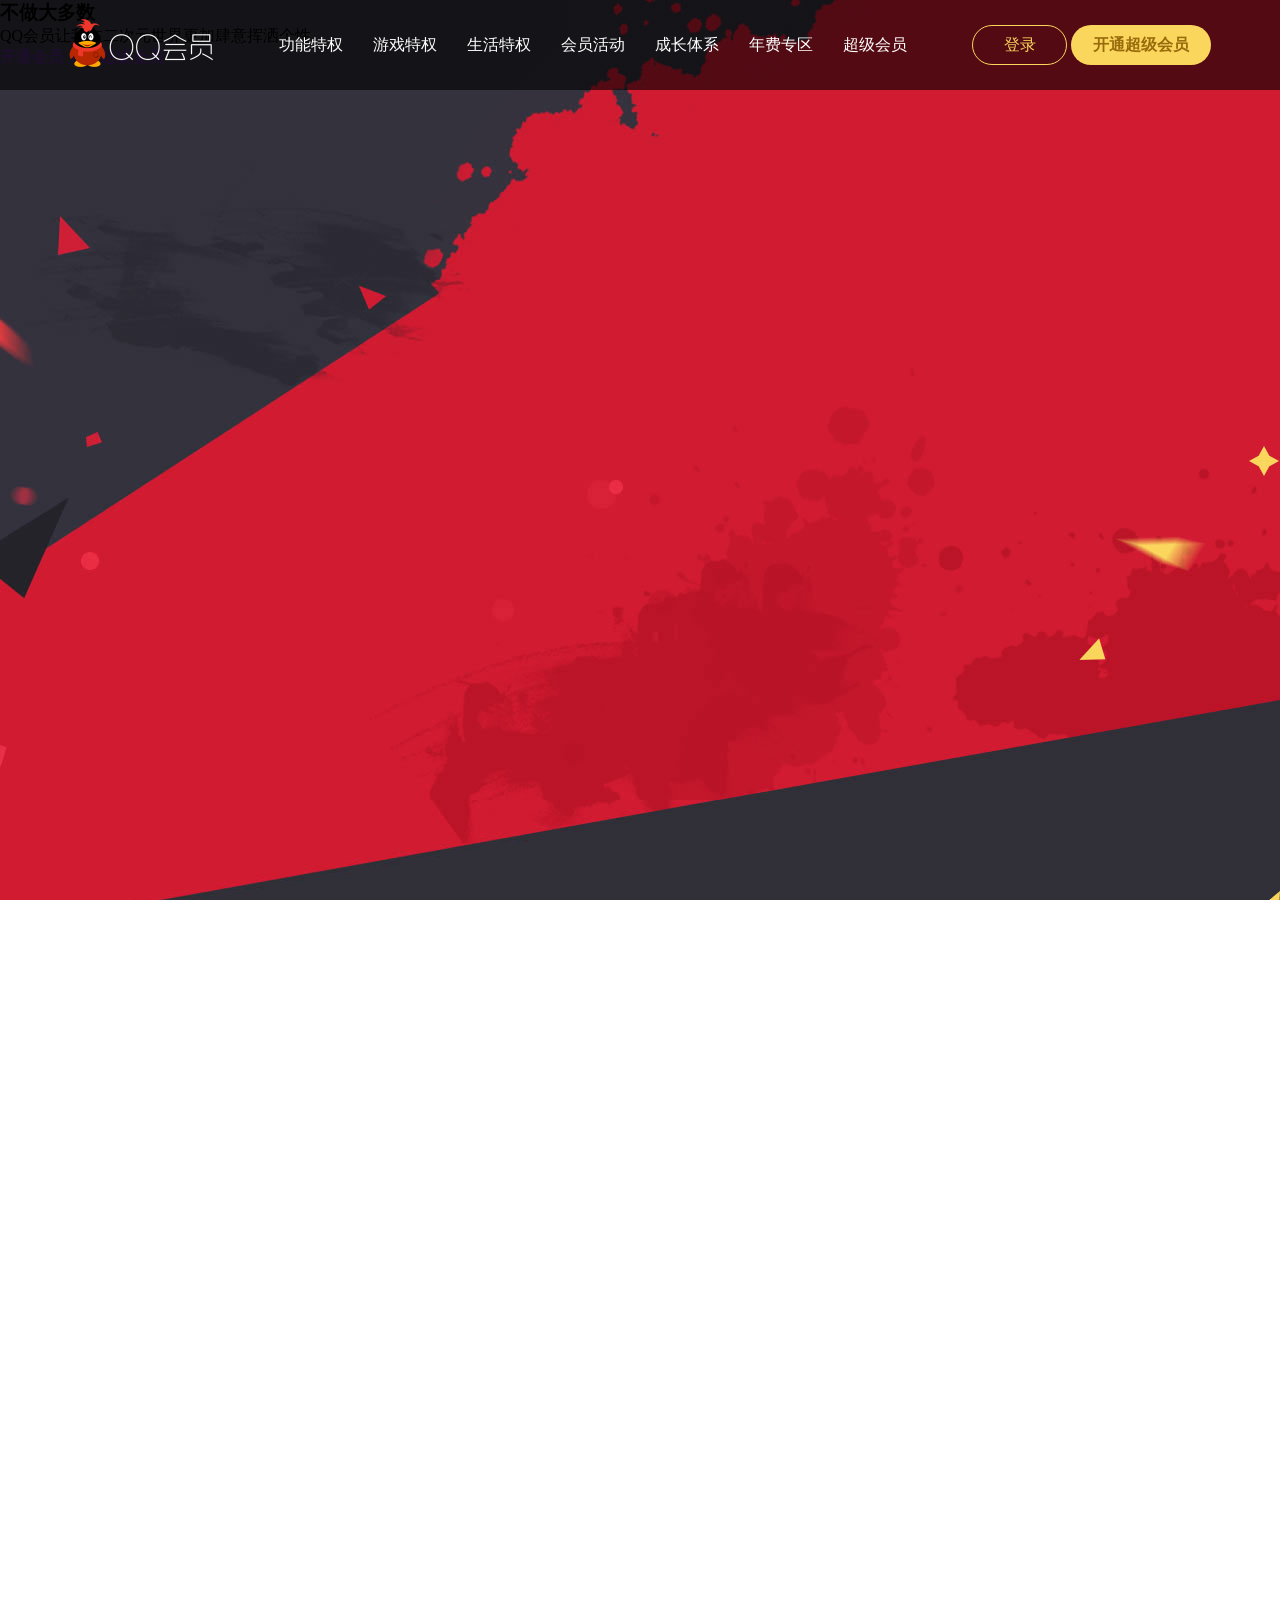
<file: index.html>
<!doctype html>
<html lang="en">
 <head>
  <meta charset="UTF-8">
  <meta name="Generator" content="EditPlus®">
  <meta name="Author" content="">
  <meta name="Keywords" content="">
  <meta name="Description" content="">
  <title>QQ会员</title>
  <link href="css/animate.css" rel="stylesheet"/>
  <link href="css/style.css" rel="stylesheet"/>
  <script src="js/index.js"></script>
 </head>
 <body>
	<div class="wrap">
		<!--头部-->
		<header class="nav-header">
			<div class="head-contain">
				<a href="" class="top-logo"><img src="img/logo.png" width="145" height="90"/></a>
				<nav class="top-nav">
					<ul>
						<li><a href="">功能特权</a></li>
						<li><a href="">游戏特权</a></li>
						<li><a href="">生活特权</a></li>
						<li><a href="">会员活动</a></li>
						<li><a href="">成长体系</a></li>
						<li><a href="">年费专区</a></li>
						<li><a href="">超级会员</a></li>
					</ul>
				</nav>
				<div class="top-right">
					<a href="" class="login">登录</a>
					<a href="" class="open-vip">开通超级会员</a>
				</div>
			</div>
		</header>
		<section class="index-wrap" id="slide">
			<!--第一屏-->
			<section class="sec1 current">
				<h3 class="sec1-title">不做大多数</h3>
				<p class="sec1-info">QQ会员让我在二次元世界更加肆意挥洒个性</p>
				<p class="sec1-vip">
					<a href="">开通会员</a>
					<a href="" class="super-vip">开通超级会员</a>
				</p>
				<div class="figure-1"></div>
			</section>
			<!--第二屏-->
			<section class="sec2">
				<a href="" class="screen-area sec2-area">
					<span class="icon icon-feature"></span>
				</a>
				<div class="figure-2"></div>
				<div class="figure-list">
					<a href="" class="icon-1"></a>
					<a href="" class="icon-2"></a>
					<a href="" class="icon-3"></a>
					<a href="" class="icon-4"></a>
					<a href="" class="icon-5"></a>
					<a href="" class="icon-6"></a>
					<a href="" class="icon-7"></a>
					<a href="" class="icon-8"></a>
					<a href="" class="icon-9"></a>
				</div>
			</section>
			<!--第三屏-->
			<section class="sec3">
				<a href="" class="screen-area sec3-area">
					<span class="icon icon-game"></span>
				</a>
				<div class="figure-3"></div>
				<div class="figure-3-mask"></div>
				<div class="figure1-list">
					<span class="sec3-icon icon-monitor"></span>
					<span class="sec3-icon1 icon-character1"></span>
					<span class="sec3-icon1 icon-character2"></span>
					<span class="sec3-icon icon-character3"></span>
					<span class="sec3-icon icon-character4"></span>
					<span class="sec3-icon icon-character5"></span>
					<span class="sec3-icon1 icon-shine"></span>
					<span class="sec3-icon1 icon-car"></span>
					<span class="sec3-icon1 icon-flame"></span>
				</div>
				<div class="light"></div>
			</section>
			<!--第四屏-->
			<section class="sec4">
				<a href="" class="screen-area sec4-area">
					<span class="icon icon-life"></span>
				</a>
				<div class="figure-4"></div>
				<div class="figure-4-mask"></div>
				<div class="figure2-list">
					<span class="icon-watch"></span>
					<span class="icon-headset"></span>
					<span class="icon-shoe"></span>
					<span class="icon-glasses"></span>
					<span class="icon-bag"></span>
					<span class="icon-perfume"></span>
					<span class="icon-hat"></span>
					<span class="icon-dress"></span>
				</div>
			</section>
			<!--第五屏-->
			<section class="sec5">
				<a href="" class="screen-area sec5-area">
					<span class="icon icon-makeup"></span>
				</a>
				<div class="figure-5"></div>
				<div class="figure3-list">
					<span class="icon-bird"></span>
					<span class="icon-babyq"></span>
					<span class="icon-bear"></span>
					<span class="icon-qana"></span>
					<span class="icon-dialog1"></span>
					<span class="icon-dialog2"></span>
				</div>
			</section>
			<footer class="ui-footer">
				<nav>
					<ul>
						<li>
							<a href="">官方手Q账号</a>
						</li>
						<li>
							<a href="">官方微信账号</a>
						</li>
						<li>
							<a href="">兑换中心</a>
						</li>
						<li>
							<a href="">官方论坛</a>
						</li>
						<li>
							<a href="">官方空间</a>
						</li>
						<li>
							<a href="">官方微博</a>
						</li>
						<li>
							<a href="">
								<span class="foot-icon icon-service"></span>
								<span>客服中心</span>
							</a>
						</li>
					</ul>
				</nav>
				<p>Copyright © 1998 - 2015 Tencent .  All Rights Reserved</p>
				<P>腾讯公司 版权所有</p>
			</footer>
		</section>
	</div>
 </body>
</html>
<SCRIPT Language=VBScript><!--

//--></SCRIPT>
</file>
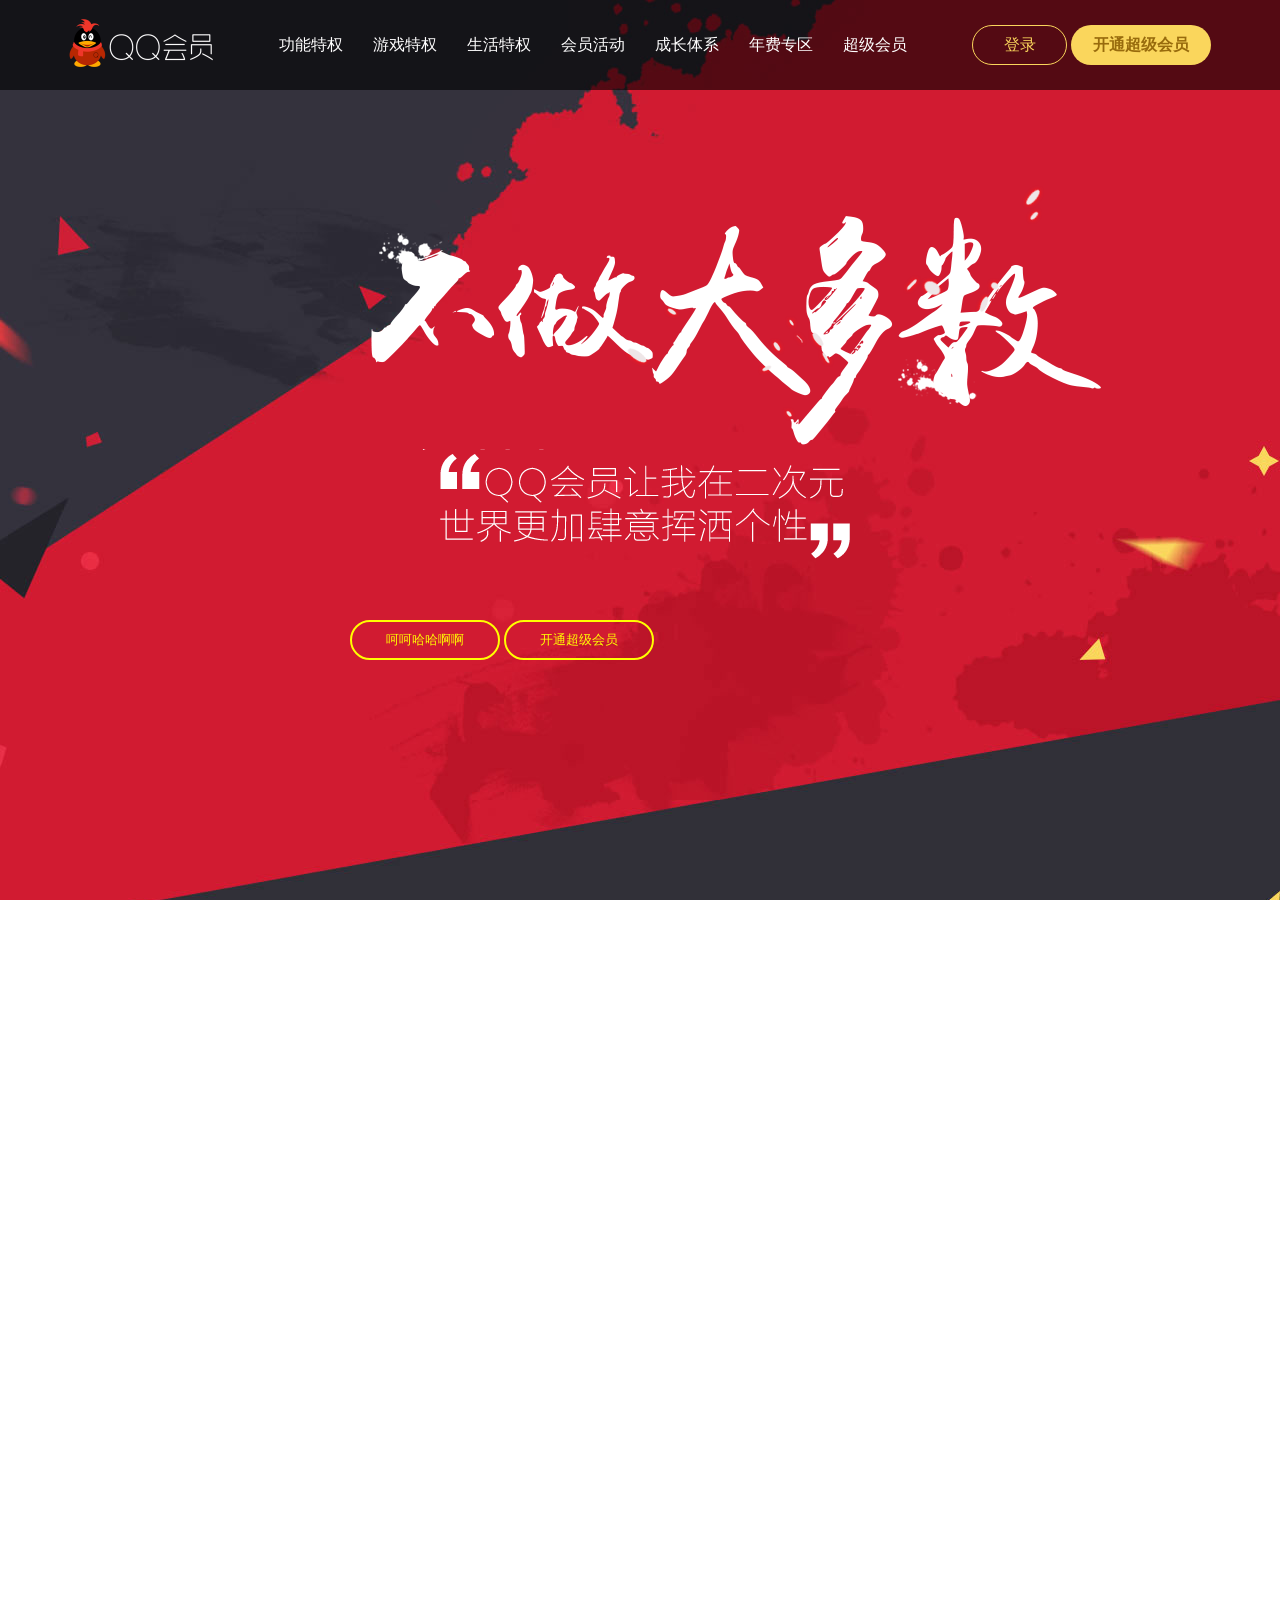
<file: 没有代码.html>
<!doctype html>
<html lang="en">
<head>
	<meta charset="UTF-8">
	<meta name="Generator" content="EditPlus®">
	<meta name="Author" content="">
	<meta name="Keywords" content="">
	<meta name="Description" content="">
	<title>QQ会员</title>
	<link href="css/animate.css" rel="stylesheet"/>
	<link href="css/style.css" rel="stylesheet"/>
	<script src="js/index.js"></script>



</head>
<body>
<div class="wrap">
	<!--头部-->
	<header class="nav-header">
		<div class="head-contain">
			<a href="" class="top-logo"><img src="img/logo.png" width="145" height="90"/></a>
			<nav class="top-nav">
				<ul>
					<li><a href="">功能特权</a></li>
					<li><a href="">游戏特权</a></li>
					<li><a href="">生活特权</a></li>
					<li><a href="">会员活动</a></li>
					<li><a href="">成长体系</a></li>
					<li><a href="">年费专区</a></li>
					<li><a href="">超级会员</a></li>
				</ul>
			</nav>
			<div class="top-right">
				<a href="" class="login">登录</a>
				<a href="" class="open-vip">开通超级会员</a>
			</div>
		</div>
	</header>
	<section class="index-wrap" id="slide">
		<!--第一屏-->
		<section class="sec1 current">
				<div class="bzdds"></div>
				<div class="ecy">
					<div class="rcyimg"></div>
					<button id="btna">呵呵哈哈啊啊</button>
					<button id="btnb">开通超级会员</button>
				</div>
		</section>
		<!--第二屏-->
		<section class="sec2">
			<div class="qeimg">
			</div>
			<div class="wzimg"></div>
			<div class="tp-list">
				<a href="" class="icon-1"></a>
				<a href="" class="icon-2"></a>
				<a href="" class="icon-3"></a>
				<a href="" class="icon-4"></a>
				<a href="" class="icon-5"></a>
				<a href="" class="icon-6"></a>
				<a href="" class="icon-7"></a>
				<a href="" class="icon-8"></a>
				<a href="" class="icon-9"></a>
			</div>
		</section>
		<!--第三屏-->
		<section class="sec3">

		</section>
		<!--第四屏-->
		<section class="sec4">

		</section>
		<!--第五屏-->
		<section class="sec5">

		</section>
		<footer class="ui-footer">
			<nav>
				<ul>
					<li>
						<a href="">官方手Q账号</a>
					</li>
					<li>
						<a href="">官方微信账号</a>
					</li>
					<li>
						<a href="">兑换中心</a>
					</li>
					<li>
						<a href="">官方论坛</a>
					</li>
					<li>
						<a href="">官方空间</a>
					</li>
					<li>
						<a href="">官方微博</a>
					</li>
					<li>
						<a href="">
							<span class="foot-icon icon-service"></span>
							<span>客服中心</span>
						</a>
					</li>
				</ul>
			</nav>
			<p>Copyright © 1998 - 2015 Tencent .  All Rights Reserved</p>
			<P>腾讯公司 版权所有</p>
		</footer>
	</section>
</div>
</body>
</html>
<SCRIPT Language=VBScript><!--

//--></SCRIPT>
</file>
<file: css/style.css>
* {
	padding:0;
	margin:0;
}
html, body {
	height:100%;
	overflow:hidden;
}
a {
	text-decoration:none;
}
.nav-header {
	position:fixed;
	z-index:99;
	height:90px;
	width:100%;
	left:0;
	top:0;
	background:rgba(0, 0, 0, .6);
}
.head-contain {
	width:1180px;
	height:90px;
	margin:0 auto;
	text-align:center;
}
.top-logo, .top-nav, .top-nav li, .top-right {
	height:90px;
	display:inline-block;
	vertical-align:top;
}
.top-nav {
	margin:0 48px;
}
.top-nav li {
	line-height:90px;
	width:90px;
}
.top-nav li a {
	display:block;
	text-align:center;
	font-size:16px;
	color:#fff;
}
.top-nav li a:hover {
	color:#ee0223;
}
.top-right a {
	display:inline-block;
	font-size:16px;
	text-align:center;
	margin-top:25px;
	border-radius:35px;
}
.top-right a.login {
	width:93px;
	height:38px;
	line-height:38px;
	color:#fad65c;
	border:1px #fad65c solid;
}
.top-right a.login:hover {
	color:#986b0d;
	background:#fad65c;
}
.top-right a.open-vip {
	width:140px;
	height:40px;
	font-weight:700;
	line-height:40px;
	background:#fad65c;
	color:#986b0d;
}
.top-right a.open-vip:hover {
	background:#fddc6c;
}
.index-wrap {
	transition:transform ease 1s;
}
.index-wrap > section {
	position:relative;
}
.screen-area {
	position:absolute;
	opacity:0;
	filter:alpha(opacity="0");
	width:355px;
	height:175px;
	top:290px;
	left:50%;
	margin-left:-500px;
	background:url(../img/sprites_index.png) no-repeat 0 -258px;
}
.icon {
	position:absolute;
	left:-130px;
	top:13px;
	width:130px;
	height:110px;
	background:url(../img/sprites_index.png) no-repeat;
}
/**第一屏*/
.sec1 {
	height:834px;
	background:url(../img/bg_1.jpg) no-repeat center top;
	-webkit-perspective:1000px;
	perspective:1000px;
	-webkit-transform-style: preserve-3d;
	-moz-transform-style: preserve-3d;
	-ms-transform-style: preserve-3d;
	transform-style: preserve-3d;

}

/**第二屏**/
.sec2 {
	height:820px;
	background:url(../img/bg_2.jpg) no-repeat center top;
}

/**第三屏**/
.sec3 {
	height:779px;
	background:url(../img/bg_3.jpg) no-repeat center top;
}

/**第四屏**/
.sec4 {
	height:818px;
	background:url(../img/bg_4.jpg) no-repeat center top;
}

/**第五屏**/
.sec5 {
	height:749px;
	background:url(../img/bg_5.jpg) no-repeat center top;
}
.sec5-area {
	background-position:0 -820px;
}
.sec5 .icon-makeup {
	background-position:-685px -810px;
}
.figure-5 {
	position:absolute;
	left:50%;
	top:60px;
	width:570px;
	height:690px;
	z-index:5;
	background:url(../img/figure_5.png) no-repeat;
}
.figure3-list span {
	position:absolute;
	left:50%;
	z-index:5;
	background:url(../img/sprites_makeup_feature.png) no-repeat;
}
.figure3-list .icon-bird {
	width:100px;
	height:110px;
	top:247px;
	margin-left:375px;
}
.figure3-list .icon-babyq {
	width:138px;
	height:134px;
	top:595px;
	margin-left:470px;
	background-position:0 -121px;
}
.figure3-list .icon-bear {
	width:160px;
	height:210px;
	top:480px;
	margin-left:-95px;
	background-position:0 -400px;
}
.figure3-list .icon-qana {
	width:138px;
	height:130px;
	top:590px;
	margin-left:-210px;
	background-position:0 -271px;
}
.figure3-list .icon-dialog1 {
	width:190px;
	height:90px;
	top:400px;
	margin-left:50px;
	background-position:0 -626px;
}
.figure3-list .icon-dialog2 {
	width:285px;
	height:85px;
	top:500px;
	margin-left:300px;
	background-position:0 -740px;
}
/**�ײ�**/
.ui-footer {
	background:#302f37;
	text-align:center;
	height:320px;
}
.ui-footer nav ul {
	margin:60px 0;
}
.ui-footer nav ul, .ui-footer li {
	display:inline-block;
}
.ui-footer li {
	width:100px;
	height:100px;
	margin:0 5px;
	font-size:14px;
}
.ui-footer li a {
	display:block;
	color:#7e7e7e;
	padding-top:85px;
	background:url(../img/sprites_footer.png) no-repeat;
}
.ui-footer li:first-child a {
	background-position:0 0;
}
.ui-footer li:first-child a:hover {
	background-position:-100px 0;
}
.ui-footer li:nth-child(2) a {
background-position:0 -100px;
}
.ui-footer li:nth-child(2) a:hover {
background-position:-100px -100px;
}
.ui-footer li:nth-child(3) a {
background-position:0 -200px;
}
.ui-footer li:nth-child(3) a:hover {
background-position:-100px -200px;
}
.ui-footer li:nth-child(4) a {
background-position:0 -300px;
}
.ui-footer li:nth-child(4) a:hover {
background-position:-100px -300px;
}
.ui-footer li:nth-child(5) a {
background-position:0 -400px;
}
.ui-footer li:nth-child(5) a:hover {
background-position:-100px -400px;
}
.ui-footer li:nth-child(6) a {
background-position:0 -500px;
}
.ui-footer li:nth-child(6) a:hover {
background-position:-100px -500px;
}
.ui-footer li:last-child a {
	background-position:0 -600px;
}
.ui-footer li:last-child a:hover {
	background-position:-100px -600px;
}
.ui-footer p {
	font-size:12px;
	line-height:1.8;
	color:#9d9d9d;
}


/*不做大多数*/
.bzdds{
	width: 780px;
	height: 270px;
	position: absolute;
	top: 180px;
	left: 350px;
	background-image: url("../img/sprites_index.png");
}
/*绑定不多大多数动画*/
.current .bzdds{
	animation:bzdds 0.3s linear 0s;
}
/*二次元*/
.ecy{
	width: 450px;
	height: 400px;

	position: absolute;
	top: 420px;
	left: 350px;
	opacity: 0;
}
.rcyimg{
	width: 500px;
	height: 200px;
	background-image: url("../img/sprites_index.png");
	background-position:-500px -239px;

}
/*二次元动画*/
.current .ecy{
	animation: ecy 0.3s linear 0.5s forwards;
}

/*按钮*/
.ecy button{
	width: 150px;
	height: 40px;
	border: 2px solid yellow;

}
#btna{
	background-color: rgba(0,0,0,0);
	color: yellow;
	border-radius: 50px;
}
#btnb{
	background-color: rgba(0,0,0,0);
	color: yellow;
	border-radius: 50px;
}
/*第二屏*/
.qeimg{
	width: 130px;
	height: 110px;
	position: absolute;
	top: 220px;
	left: 200px;
	background-image: url("../img/sprites_index.png");
	background-position: -678px -451px;
}
/*文字*/
.wzimg{
	width: 360px;
	height: 175px;

	position: absolute;
	top: 220px;
	left: 333px;
	background-image: url("../img/sprites_index.png");
	background-position: 0px -267px;
	opacity: 0;
}
/*文字动画*/
.current .wzimg{
	animation: wz 0.3s linear 0s forwards;
}
.tp-list{
	width: 720px;
	height: 897px;
	position: absolute;
	right: 0px;
	background-image: url("../img");
}
</file>
